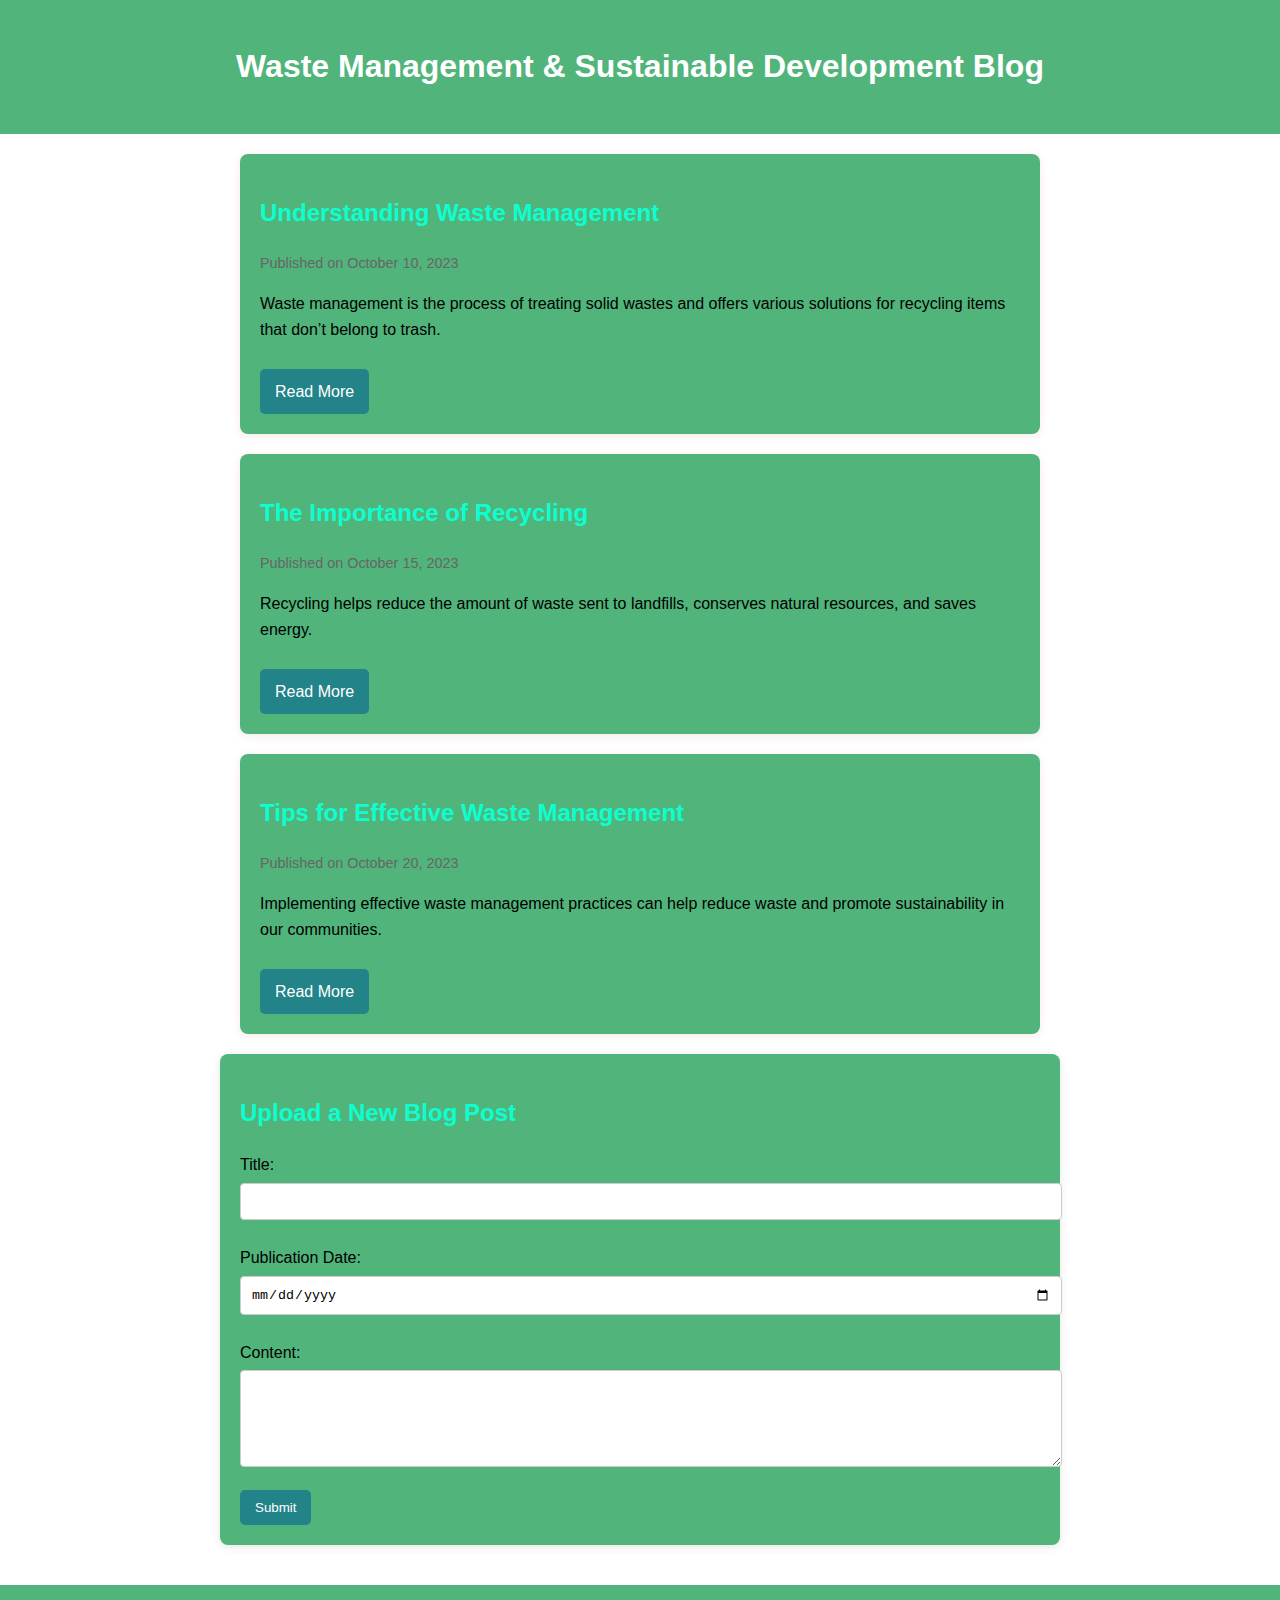
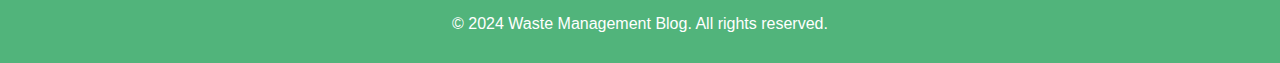
<file: blog.html>
<!DOCTYPE html>
<html lang="en">
<head>
    <meta charset="UTF-8">
    <meta name="viewport" content="width=device-width, initial-scale=1.0">
    <title>Waste Management Blog</title>
    <link rel="stylesheet" href="style2.css">
</head>
<body>
    <header>
        <h1>Waste Management & Sustainable Development Blog</h1>
    </header>
    <main>
        <section class="blog-posts">
            <article class="post">
                <h2>Understanding Waste Management</h2>
                <p class="date">Published on October 10, 2023</p>
                <p>Waste management is the process of treating solid wastes and offers various solutions for recycling items that don’t belong to trash.</p>
                <a href="#" class="read-more">Read More</a>
            </article>
            <article class="post">
                <h2>The Importance of Recycling</h2>
                <p class="date">Published on October 15, 2023</p>
                <p>Recycling helps reduce the amount of waste sent to landfills, conserves natural resources, and saves energy.</p>
                <a href="#" class="read-more">Read More</a>
            </article>
            <article class="post">
                <h2>Tips for Effective Waste Management</h2>
                <p class="date">Published on October 20, 2023</p>
                <p>Implementing effective waste management practices can help reduce waste and promote sustainability in our communities.</p>
                <a href="#" class="read-more">Read More</a>
            </article>
        </section>

        <section class="upload-form">
            <h2>Upload a New Blog Post</h2>
            <form id="blog-upload" action="#" method="post">
                <label for="title">Title:</label>
                <input type="text" id="title" name="title" required>

                <label for="date">Publication Date:</label>
                <input type="date" id="date" name="date" required>

                <label for="content">Content:</label>
                <textarea id="content" name="content" rows="5" required></textarea>

                <button type="submit">Submit</button>
            </form>
        </section>
    </main>
    <footer>
        <p>&copy; 2024 Waste Management Blog. All rights reserved.</p>
    </footer>
</body>
</html>
</file>
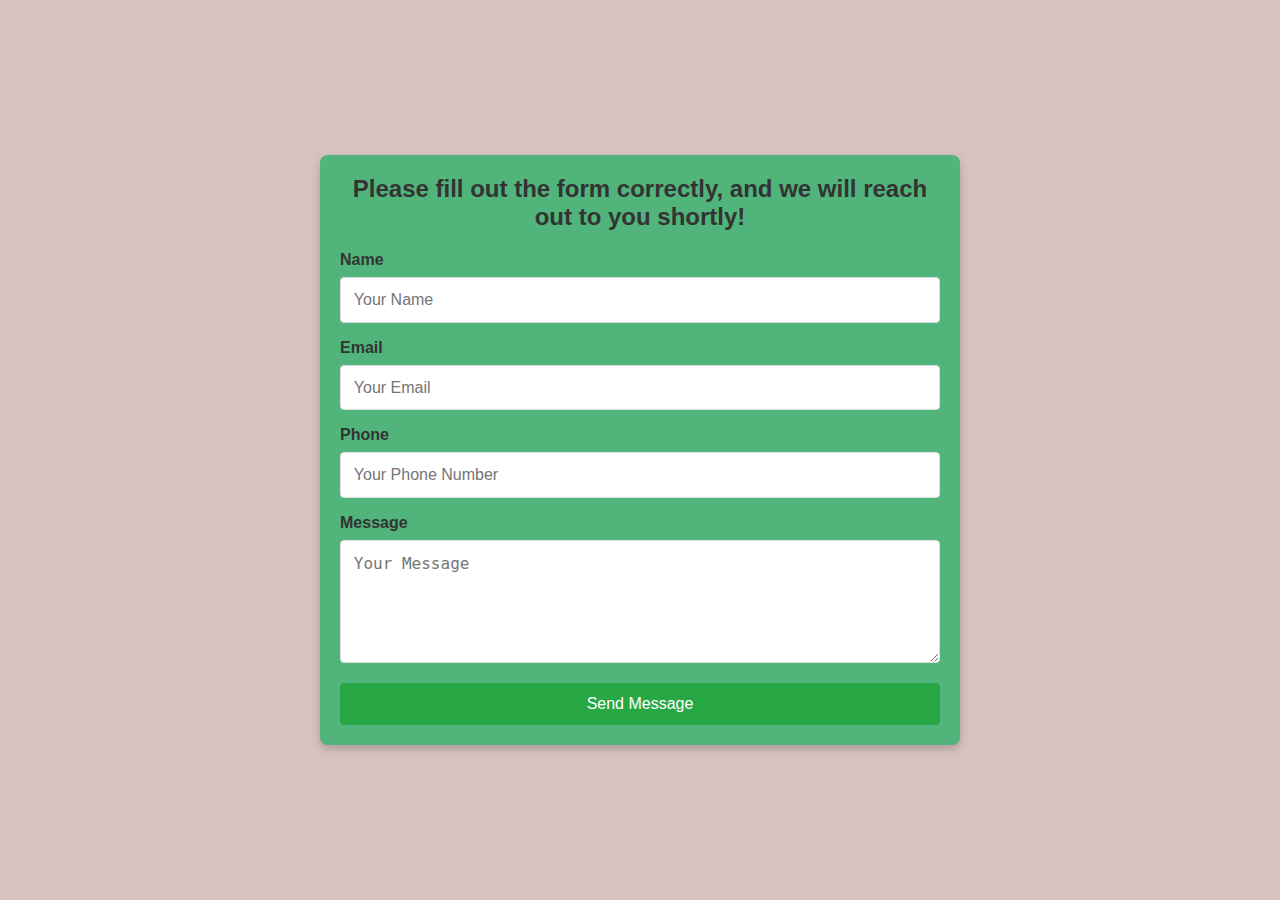
<file: contact.html>
<!DOCTYPE html>
<html lang="en">
<head>
    <meta charset="UTF-8">
    <meta name="viewport" content="width=device-width, initial-scale=1.0">
    <title>Contact Form</title>
    <link rel="stylesheet" href="style.css">
</head>
<body>
    <div class="contact-form-container">
        <h2>Please fill out the form correctly, and we will reach out to you shortly!</h2>
        <form id="contactForm">
            <div class="form-group">
                <label for="name">Name</label>
                <input type="text" id="name" name="name" placeholder="Your Name" required>
                <span class="error-message" id="nameError"></span>
            </div>
            <div class="form-group">
                <label for="email">Email</label>
                <input type="email" id="email" name="email" placeholder="Your Email" required>
                <span class="error-message" id="emailError"></span>
            </div>
            <div class="form-group">
                <label for="phone">Phone</label>
                <input type="tel" id="phone" name="phone" placeholder="Your Phone Number" required>
                <span class="error-message" id="phoneError"></span>
            </div>
            <div class="form-group">
                <label for="message">Message</label>
                <textarea id="message" name="message" placeholder="Your Message" rows="5" required></textarea>
                <span class="error-message" id="messageError"></span>
            </div>
            <button type="submit" class="submit-button">Send Message</button>
        </form>
    </div>
</body>
</html>
</file>
<file: style2.css>
body {
    font-family: Arial, sans-serif;
    line-height: 1.6;
    margin: 0;
    padding: 0;
    background-image: url(https://i.ibb.co/dWwbV8C/waste-management-blog.jpg);
}

header {
    background: #51b47b;
    color: #fff;
    padding: 20px 0;
    text-align: center;
}

nav ul {
    list-style: none;
    padding: 0;
}



main {
    padding: 20px;
}

.blog-posts {
    max-width: 800px;
    margin: 0 auto;
}

.post {
    background: #51b47b;
    padding: 20px;
    margin-bottom: 20px;
    border-radius: 8px;
    box-shadow: 0 2px 10px rgba(189, 32, 32, 0.1);
}

.post h2 {
    color: #0effcf;
}

.date {
    font-size: 0.9em;
    color: #666;
}

.read-more {
    display: inline-block;
    margin-top: 10px;
    padding: 10px 15px;
    background: #228389;
    color: #fff;
    text-decoration: none;
    border-radius: 5px;
}

.read-more:hover {
    background: #0f3751;
}

.upload-form {
    max-width: 800px;
    margin: 20px auto;
    background: #51b47b;
    padding: 20px;
    border-radius: 8px;
    box-shadow: 0 2px 10px rgba(0, 0, 0, 0.1);
}

.upload-form h2 {
    color: #0effcf;
}

.upload-form label {
    display: block;
    margin: 10px 0 5px;
}

.upload-form input[type="text"],
.upload-form input[type="date"],
.upload-form textarea {
    width: 100%;
    padding: 10px;
    margin-bottom: 15px;
    border: 1px solid #ccc;
    border-radius: 4px;
}

.upload-form button {
    padding: 10px 15px;
    background: #228389;
    color: #fff;
    border: none;
    border-radius: 5px;
    cursor: pointer;
}

.upload-form button:hover {
    background: #e2e919;
}
footer {
    text-align: center;
    padding: 10px 0;
    background: #51b47b; 
    color: #fff;
    position: relative;
    bottom: 0;
    width: 100%;
}
</file>
<file: style.css>
/* styles.css */

body {
    background-image: url(https://i.ibb.co/zVFrh6Y/realistic-image-of-people-cleaning-garbage-on-beaches-with-a-group-of-people-and-engaging-elements.jpg);
    font-family: Arial, sans-serif;
    background-color: #d8c1c1;
    margin: 0;
    padding: 0;
    display: flex;
    justify-content: center;
    align-items: center;
    height: 100vh;
}
header {
    background: #51b47b;
    color: #fff;
    padding: 20px 0;
    text-align: center;
}

.contact-form-container {
    background-color: #51b47b;;
    padding: 20px;
    border-radius: 8px;
    box-shadow: 0 4px 8px rgba(0, 0, 0, 0.2);
    max-width: 600px;
    width: 100%;
}

h2 {
    margin-top: 0;
    color: #333;
    text-align: center;
}

.form-group {
    margin-bottom: 1rem;
}

label {
    display: block;
    margin-bottom: 0.5rem;
    font-weight: bold;
    color: #333;
}

input, textarea {
    width: 100%;
    padding: 0.8rem;
    border: 1px solid #ddd;
    border-radius: 4px;
    box-sizing: border-box;
    font-size: 1rem;
}

textarea {
    resize: vertical;
}

.error-message {
    color: red;
    font-size: 0.875rem;
    display: none; /* Hidden by default */
}

.submit-button {
    background-color: #28a745;
    color: white;
    border: none;
    padding: 0.75rem;
    border-radius: 4px;
    font-size: 1rem;
    cursor: pointer;
    width: 100%;
    transition: background-color 0.3s;
}

.submit-button:hover {
    background-color: #218838;
}
footer {
    text-align: center;
    padding: 10px 0;
    background: #51b47b; 
    color: #fff;
    position: relative;
    bottom: 0;
    width: 100%;
}
</file>
